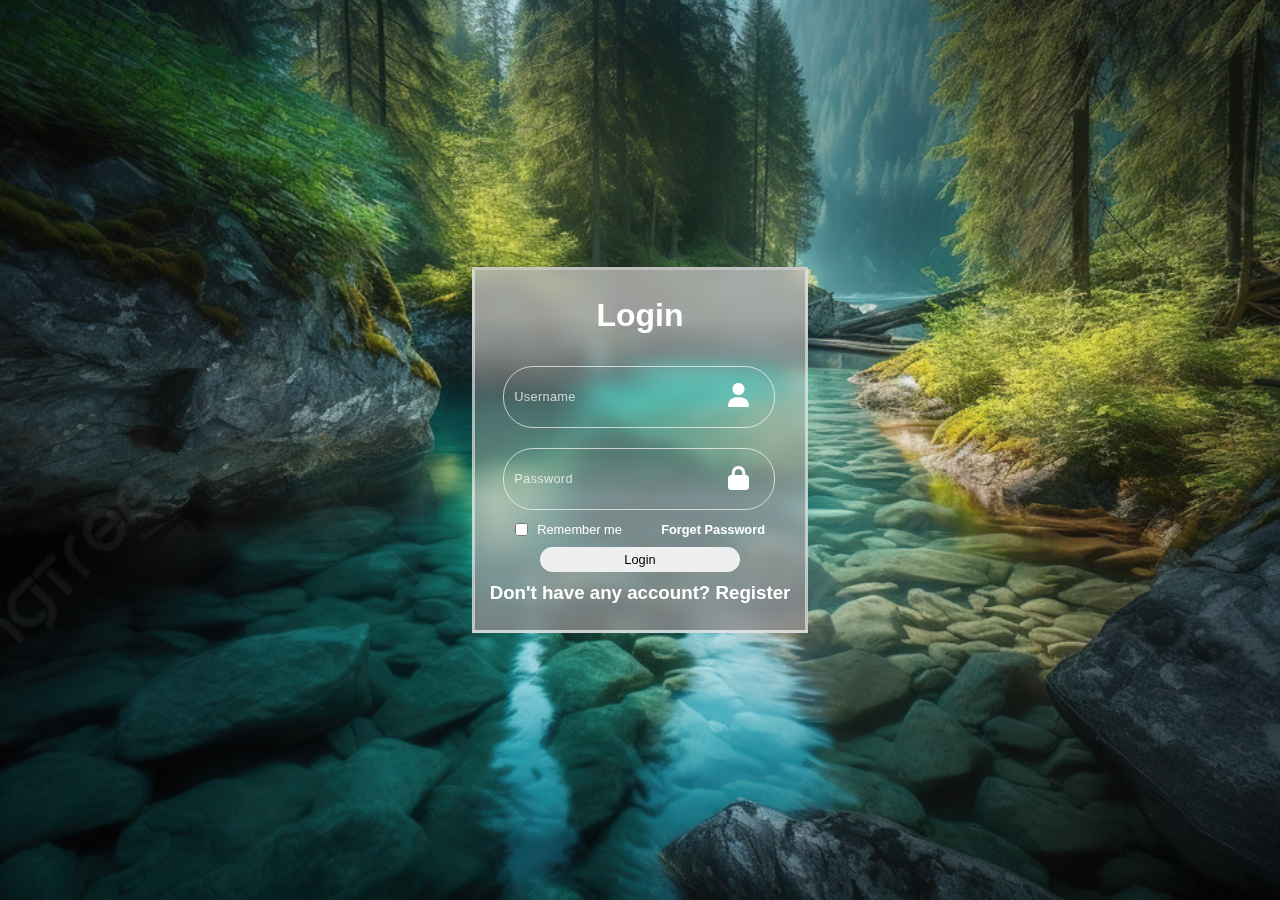
<file: 1/index.html>
<!DOCTYPE html>
<html lang="en">
<head>
    <meta charset="UTF-8">
    <meta name="viewport" content="width=device-width, initial-scale=1.0">
    <title>Document</title>
    <link rel="stylesheet" href="style.css">
    <link rel="stylesheet" href="https://cdnjs.cloudflare.com/ajax/libs/font-awesome/6.7.2/css/all.min.css" integrity="sha512-Evv84Mr4kqVGRNSgIGL/F/aIDqQb7xQ2vcrdIwxfjThSH8CSR7PBEakCr51Ck+w+/U6swU2Im1vVX0SVk9ABhg==" crossorigin="anonymous" referrerpolicy="no-referrer" />
</head>
<body>
    <main class="allcontent">
        <h1>Login</h1>
        <div class="card card-1">
            <input type="text" placeholder="Username" class="user user-1" id="getusername">
            <i class='fas fa-user' style='font-size:24px'></i>

        </div>
        <div class="card card-2"> 
            <input type="password" placeholder="Password" class="user user-2" id="getpassword">
            <i class='fas fa-lock' style='font-size:24px'></i>
        </div>
        <div class="card card-3">
            <input type="checkbox" name="remember">
            <label for="remember" class="remem">Remember me</label>
            <a href="#">Forget Password</a>
        </div>
        <div class="card card-5">
            <button class="btn" id="btnaction">Login</button>
        </div>
        <div>
            <h3>Don't have any account? <a href="2.html">Register</a></h3>
        </div>
    </main>
    <script src="./nortification.js"></script>
</body>
</html>
</file>
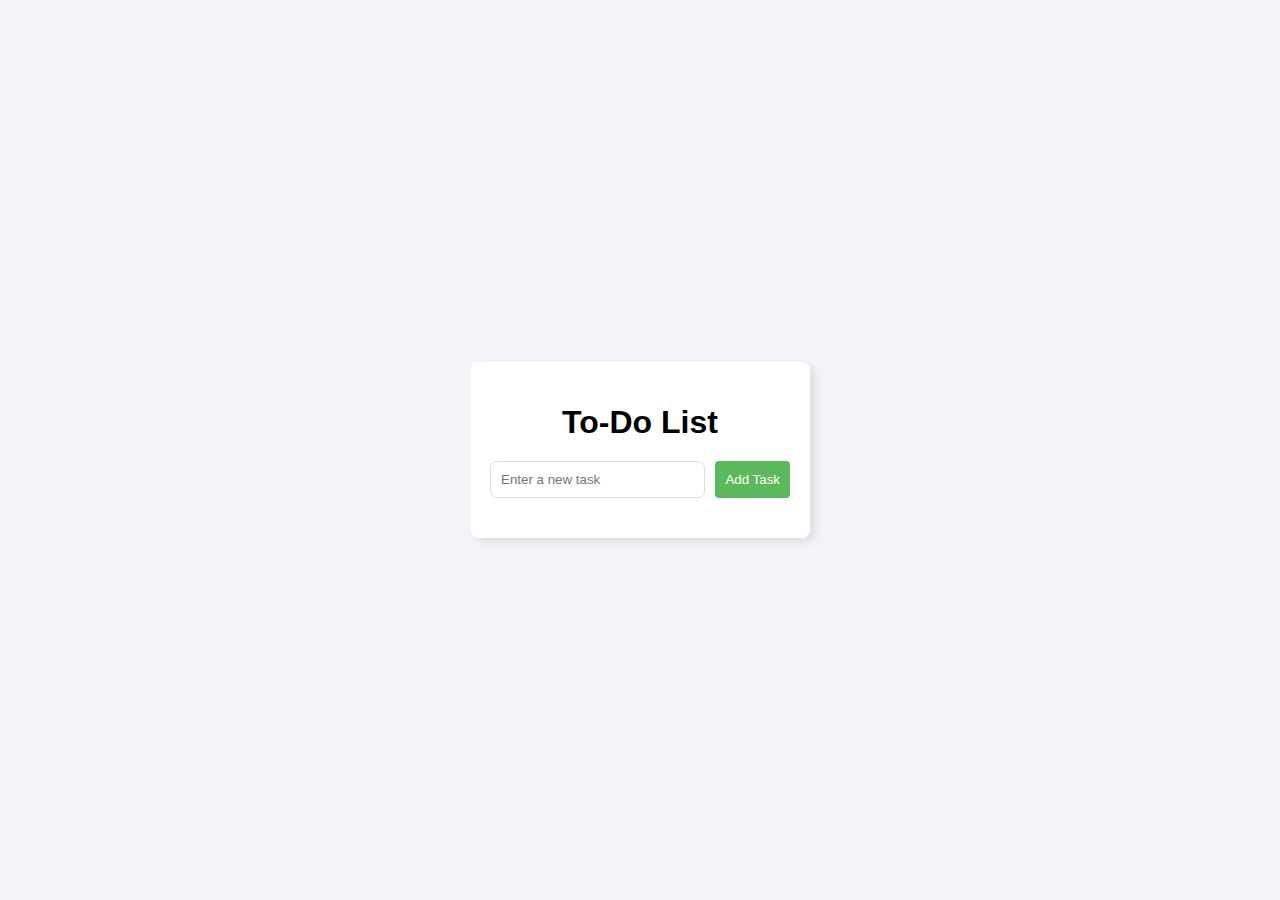
<file: 1/To-Do-List/index.html>
<!DOCTYPE html>
<html lang="en">
<head>
  <meta charset="UTF-8">
  <meta name="viewport" content="width=device-width, initial-scale=1.0">
  <title>To-Do List</title>
  <link rel="stylesheet" href="index.css">
</head>
<body>
  <div class="container">
    <h1>To-Do List</h1>
    <div class="input-area">
      <input type="text" id="taskInput" placeholder="Enter a new task">
      <button id="addTaskBtn">Add Task</button>
    </div>
    <ul id="taskList"></ul>
  </div>
  <script src="index.js"></script>
</body>
</html>
</file>
<file: 1/style.css>
*{
    margin: 0px;
    padding: 0px;
    box-sizing: content-box;
}

body{
    color: #fff;
    font-family: Arial, Helvetica, sans-serif;
    width: 100%;
    height: 100vh;
    background: url(../picture/pngtree-an-image-showing-a-river-in-the-forest-picture-image_3409441.jpg);
    background-size: cover;
    background-position: center;

    display: flex;
    justify-content: center;
    align-items: center;

}
.allcontent{
    width: 330px;
    height: 360px;
    background: rgb(237,230,237);
    background: linear-gradient(
        0deg,
        rgba(141, 138, 141, 0.8) 6%, /* เพิ่มความโปร่งใส */
        rgba(196, 190, 196, 0.6) 36%, 
        rgba(200, 190, 180, 0.4) 48%, 
        rgba(212, 207, 201, 0.3) 65%, 
        rgba(188, 187, 184, 0.8) 87%);
    backdrop-filter: blur(8px);
    border: 3px solid #ffffff83;

    display: flex;
    justify-content: center;
    align-items: center;
    flex-direction: column;

}

.allcontent h1{
    margin-bottom: 12px;
}

.user-1{
    position: relative;
}

.user-2{
    position: relative;
    margin-bottom: 12px;
}
.allcontent .user{
    width: 250px;
    height: 40px;
    outline: none;
    background-color: transparent;
    border: 1px solid #ffffffac;
    border-radius: 30px;
    margin-top: 20px;
    padding: 10px;
    margin-left: 24px;
}

input::placeholder{
    color: #ffffffb9;
    font-size: 0.8rem;
    letter-spacing: 0.3px;
}

.fa-user{
    position: relative;
    right: 16%;
    top: 4%;

}
.fa-lock{
    position: relative;
    right: 16%;
    top: 4%;

}
a {
    text-decoration: none;
    color: #fff;
    font-weight: bold;
}

.card-3 {
    width: 250px;
    font-size: 0.8rem;
    display: flex;
    justify-content: space-between;
    align-items: center;
}
.remem{
    margin-left: -30px;
}
.allcontent .btn{
    outline: none;
    border: none;
    font-size: 0.8rem;
    border-radius: 30px;
    width: 200px;
    height: 25px;
    margin-top: 10px;
    margin-bottom: 10px;
    cursor: pointer;
}
h3{
    color: #fefefe;
}
input:hover{
    color: black;
    font-size: 1rem;
}
</file>
<file: 1/To-Do-List/index.css>
/* styles.css */
body {
    font-family: Arial, sans-serif;
    background-color: #f4f4f9;
    margin: 0;
    padding: 0;
    display: flex;
    justify-content: center;
    align-items: center;
    height: 100vh;
  }
  
  .container {
    background: white;
    padding: 20px;
    border-radius: 8px;
    box-shadow: 5px 4px 10px rgba(0, 0, 0, 0.1);
    text-align: center;
    width: 300px;
  }
  
  h1 {
    margin-bottom: 20px;
  }
  
  .input-area {
    display: flex;
    gap: 10px;
    margin-bottom: 20px;
  }
  
  input {
    flex: 1;
    padding: 10px;
    border: 1px solid #ddd;
    border-radius: 7px;
  }
  
  button {
    padding: 10px;
    border: none;
    background: #5cb85c;
    color: white;
    border-radius: 4px;
    cursor: pointer;
  }
  
  button:hover {
    background: #4cae4c;
  }
  
  ul {
    list-style: none;
    padding: 0;
  }
  
  li {
    padding: 10px;
    margin-bottom: 10px;
    background: #f9f9f9
  }
</file>
